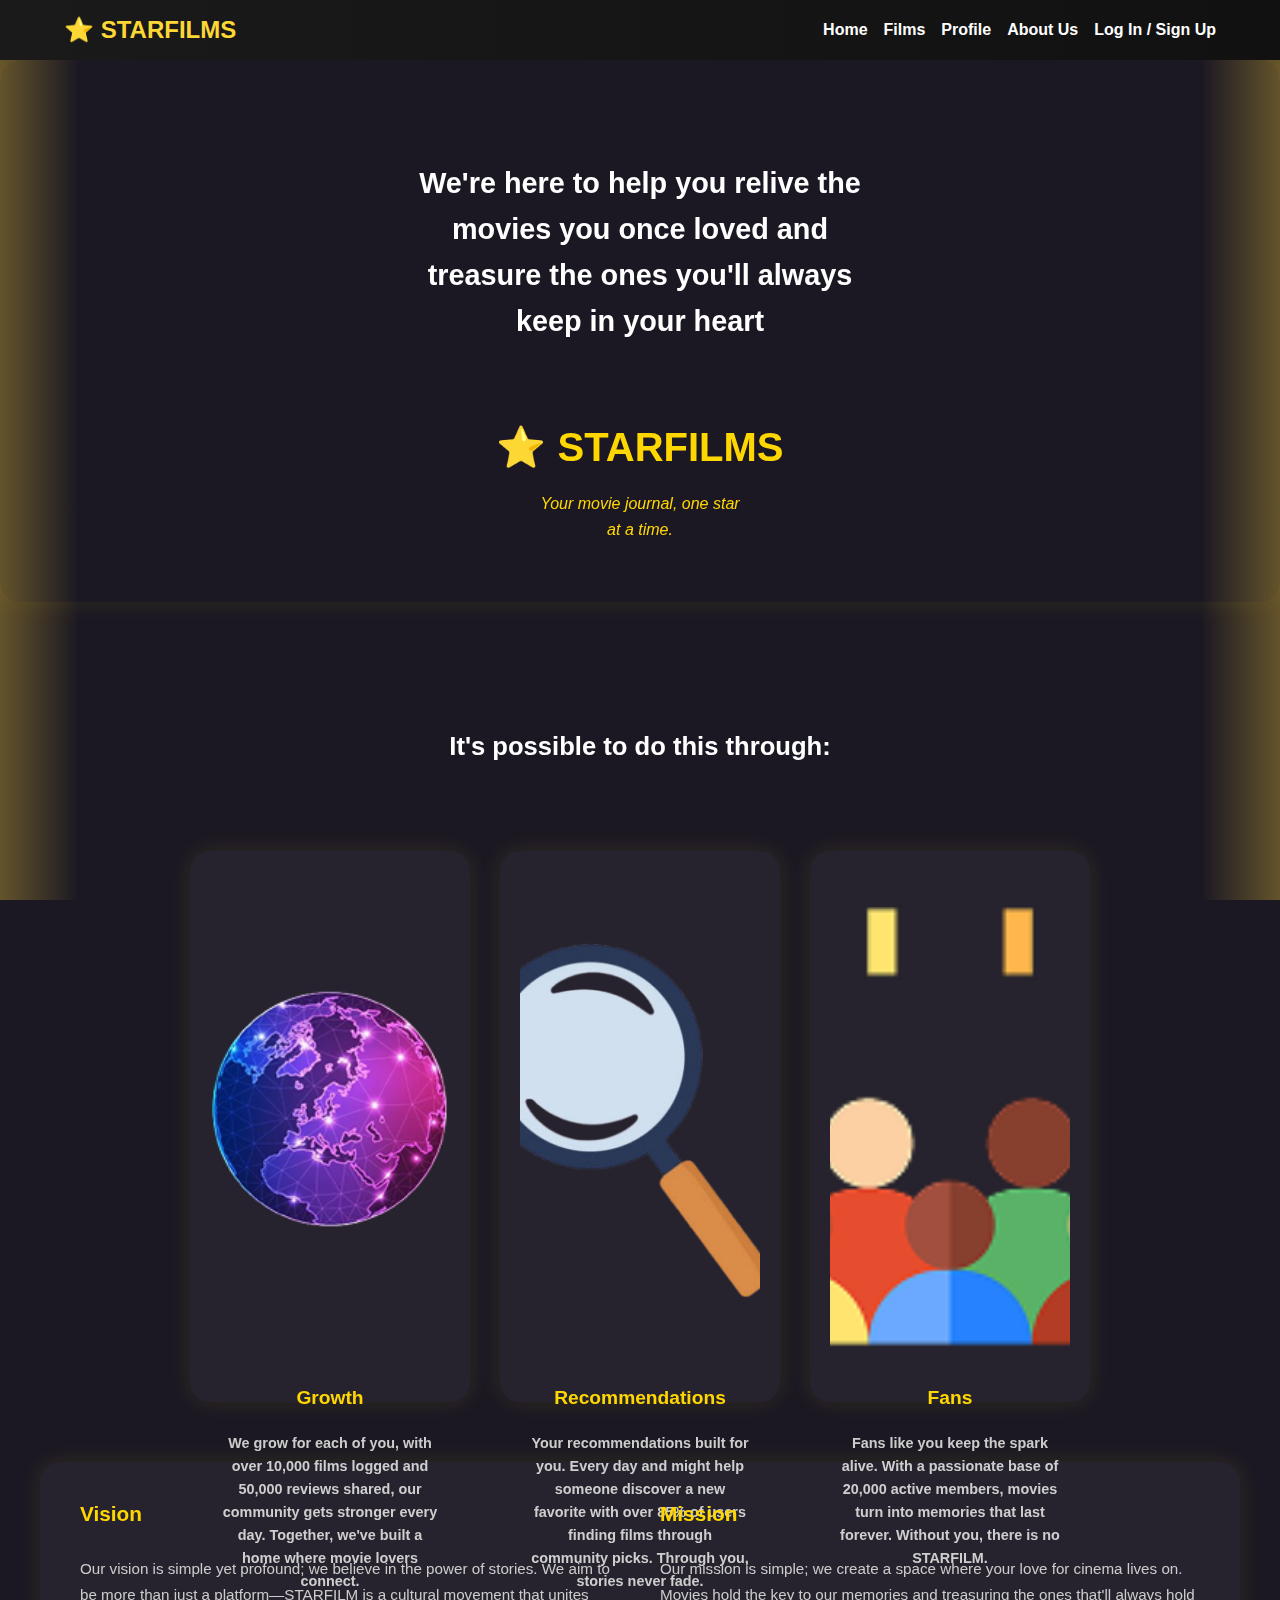
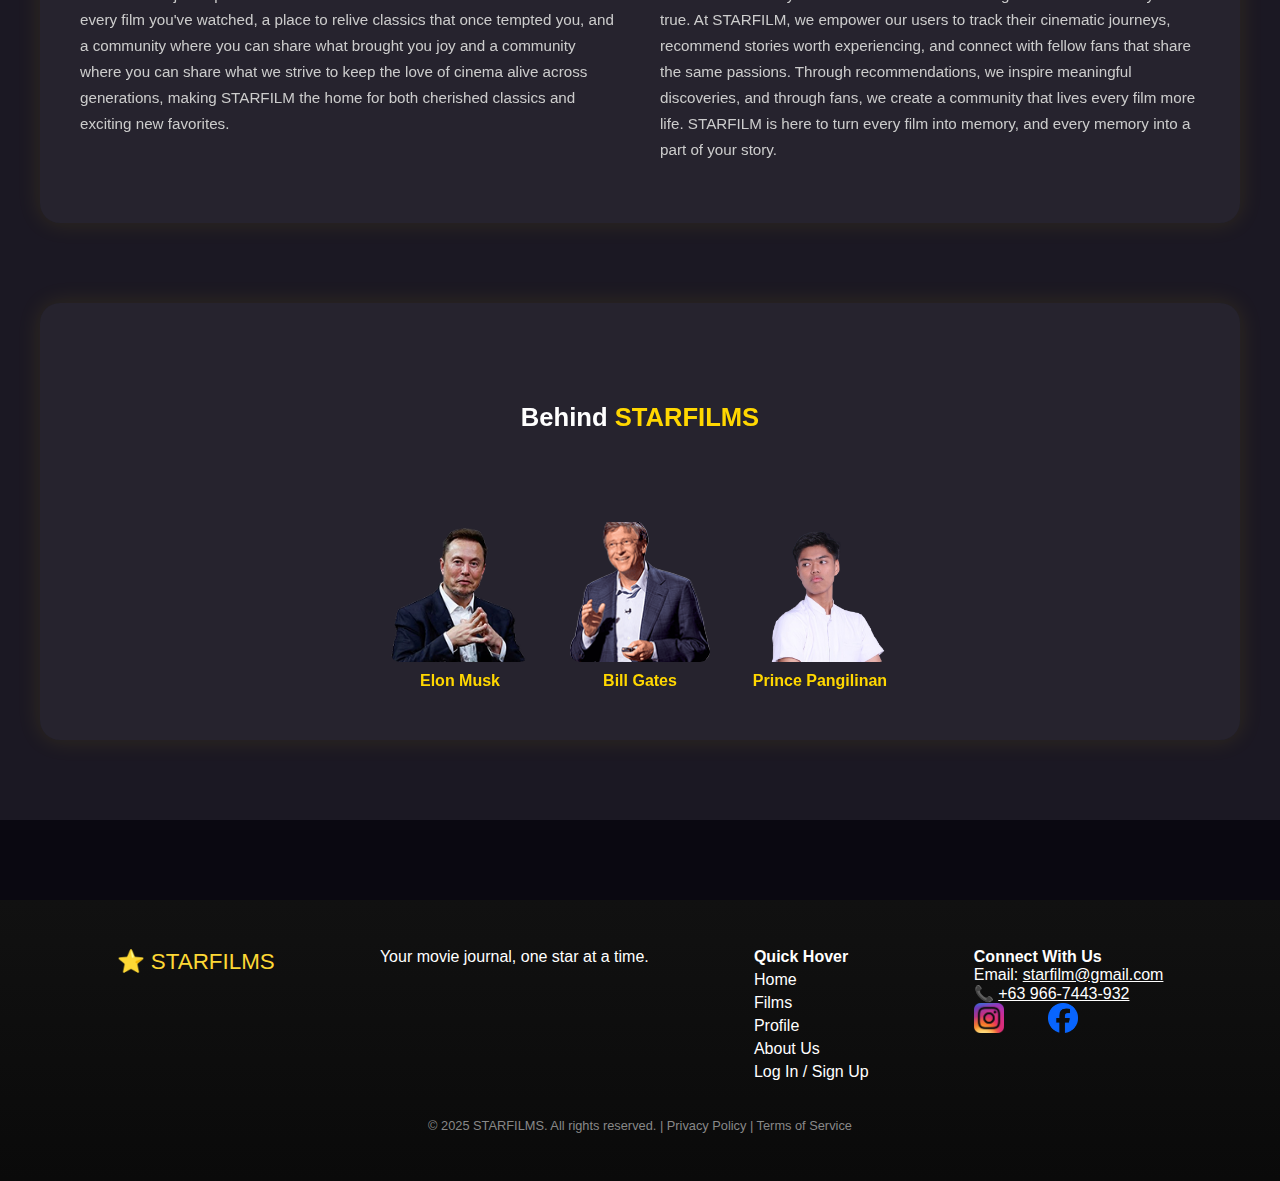
<file: About.html>
<!DOCTYPE html>
<html lang="en">
<head>
  <meta charset="UTF-8">
  <meta name="viewport" content="width=device-width, initial-scale=1.0">
  <title>About Us - StarFilms</title>
  <link rel="preconnect" href="https://fonts.googleapis.com">
  <link rel="preconnect" href="https://fonts.gstatic.com" crossorigin>
  <link href="https://fonts.googleapis.com/css2?family=Gantari:wght@400;600;700;800&display=swap" rel="stylesheet">
  <link rel="stylesheet" href="css/style.css">
</head>
<body>
 
  <header class="navbar">
    <div class="logo"><a href="index.html">⭐ STARFILMS</a></div>

   
    <nav>
      <ul class="nav-links">
        <li><a href="index.html">Home</a></li>
        <li><a href="Films.html">Films</a></li>
        <li><a href="Profile.html">Profile</a></li>
        <li><a href="About.html">About Us</a></li>
        <li><a href="LogPage.html">Log In / Sign Up</a></li>
      </ul>

      <button class="hamburger" aria-label="Open menu" aria-expanded="false">
        <span class="hamburger-box">
          <span class="hamburger-inner"></span>
        </span>
      </button>
    </nav>
  </header>

 
  <div class="about-page">
   
    <section class="about-intro">
      <h2>We're here to help you relive the<br>movies you once loved and<br>treasure the ones you'll always<br>keep in your heart</h2>
      <div class="about-logo">
        <h1 style="color: #ffd700; font-size: 2.5rem;">⭐ <span style="color: #ffd700;">STAR</span>FILMS</h1>
        <p>Your movie journal, one star<br>at a time.</p>
      </div>
    </section>

  
    <section class="about-values">
      <h2>It's possible to do this through:</h2>
      <div class="value-cards">
        <div class="card">
          <img src="images/planet.png" alt="Growth">
          <h3>Growth</h3>
          <p>We grow for each of you, with over 10,000 films logged and 50,000 reviews shared, our community gets stronger every day. Together, we've built a home where movie lovers connect.</p>
        </div>
        <div class="card">
          <img src="images/magni.png" alt="Recommendations">
          <h3>Recommendations</h3>
          <p>Your recommendations built for you. Every day and might help someone discover a new favorite with over 85% of users finding films through community picks. Through you, stories never fade.</p>
        </div>
        <div class="card">
          <img src="images/fan.png" alt="Fans">
          <h3>Fans</h3>
          <p>Fans like you keep the spark alive. With a passionate base of 20,000 active members, movies turn into memories that last forever. Without you, there is no STARFILM.</p>
        </div>
      </div>
    </section>

  
    <section class="about-mission">
      <div>
        <h3>Vision</h3>
        <p>Our vision is simple yet profound; we believe in the power of stories. We aim to be more than just a platform—STARFILM is a cultural movement that unites every film you've watched, a place to relive classics that once tempted you, and a community where you can share what brought you joy and a community where you can share what we strive to keep the love of cinema alive across generations, making STARFILM the home for both cherished classics and exciting new favorites.</p>
      </div>
      <div>
        <h3>Mission</h3>
        <p>Our mission is simple; we create a space where your love for cinema lives on. Movies hold the key to our memories and treasuring the ones that'll always hold true. At STARFILM, we empower our users to track their cinematic journeys, recommend stories worth experiencing, and connect with fellow fans that share the same passions. Through recommendations, we inspire meaningful discoveries, and through fans, we create a community that lives every film more life. STARFILM is here to turn every film into memory, and every memory into a part of your story.</p>
      </div>
    </section>

    
    <section class="about-team">
      <h2>Behind <span>STARFILMS</span></h2>
      <div class="team-members">
        <div class="member">
          <img src="images/elon.png" alt="Elon Musk">
          <h4>Elon Musk</h4>
        </div>
        <div class="member">
          <img src="images/bill.png" alt="Bill Gates">
          <h4>Bill Gates</h4>
        </div>
        <div class="member">
          <img src="images/prince.png" alt="prince">
          <h4>Prince Pangilinan</h4>
        </div>
      </div>
    </section>
  </div>

 
   <footer>
    <div class="footer-container">
      <div class="footer-logo">⭐ STARFILMS</div>
      <p>Your movie journal, one star at a time.</p>

      <div class="footer-links">
        <h4>Quick Hover</h4>
        <ul>
          <li><a href="index.html">Home</a></li>
          <li><a href="Films.html">Films</a></li>
          <li><a href="Profile.html">Profile</a></li>
          <li><a href="About.html">About Us</a></li>
          <li><a href="LogPage.html">Log In / Sign Up</a></li>
        </ul>
      </div>

      <div class="footer-connect">
        <h4>Connect With Us</h4>
        <p>Email: <a href="mailto:starfilm@gmail.com">starfilm@gmail.com</a></p>
        <p>📞 <a href="tel:+639667443932">+63 966-7443-932</a></p>
        <div class="footer-icon">
        <a href="https://www.instagram.com/lenrdsixft/?next=%2F"  target="_blank"><img src="images/ig.png" alt="Instagram"></a>
        <a href="https://www.facebook.com/share/16sWvcX14o/?mibextid=wwXIfr" target="_blank"><img src="images/fb.png" alt="Facebook"></a>
          </div>
      </div>
    </div>
    <p class="footer-note">© 2025 STARFILMS. All rights reserved. | Privacy Policy | Terms of Service</p>
  </footer>

   <script>
    (function() {
      const header = document.querySelector('.navbar');
      const hamburger = document.querySelector('.hamburger');
      const navLinks = document.querySelector('.nav-links');

      function toggleNav() {
        const opened = header.classList.toggle('nav-open');
        hamburger.setAttribute('aria-expanded', opened ? 'true' : 'false');
      }

      hamburger.addEventListener('click', toggleNav);

      
      navLinks.addEventListener('click', (e) => {
        if (e.target.tagName === 'A' && window.innerWidth <= 480) {
          header.classList.remove('nav-open');
          hamburger.setAttribute('aria-expanded', 'false');
        }
      });

      
      window.addEventListener('resize', () => {
        if (window.innerWidth > 480) {
          header.classList.remove('nav-open');
          hamburger.setAttribute('aria-expanded', 'false');
        }
      });
    })();
  </script>
</body>
</html>
</file>
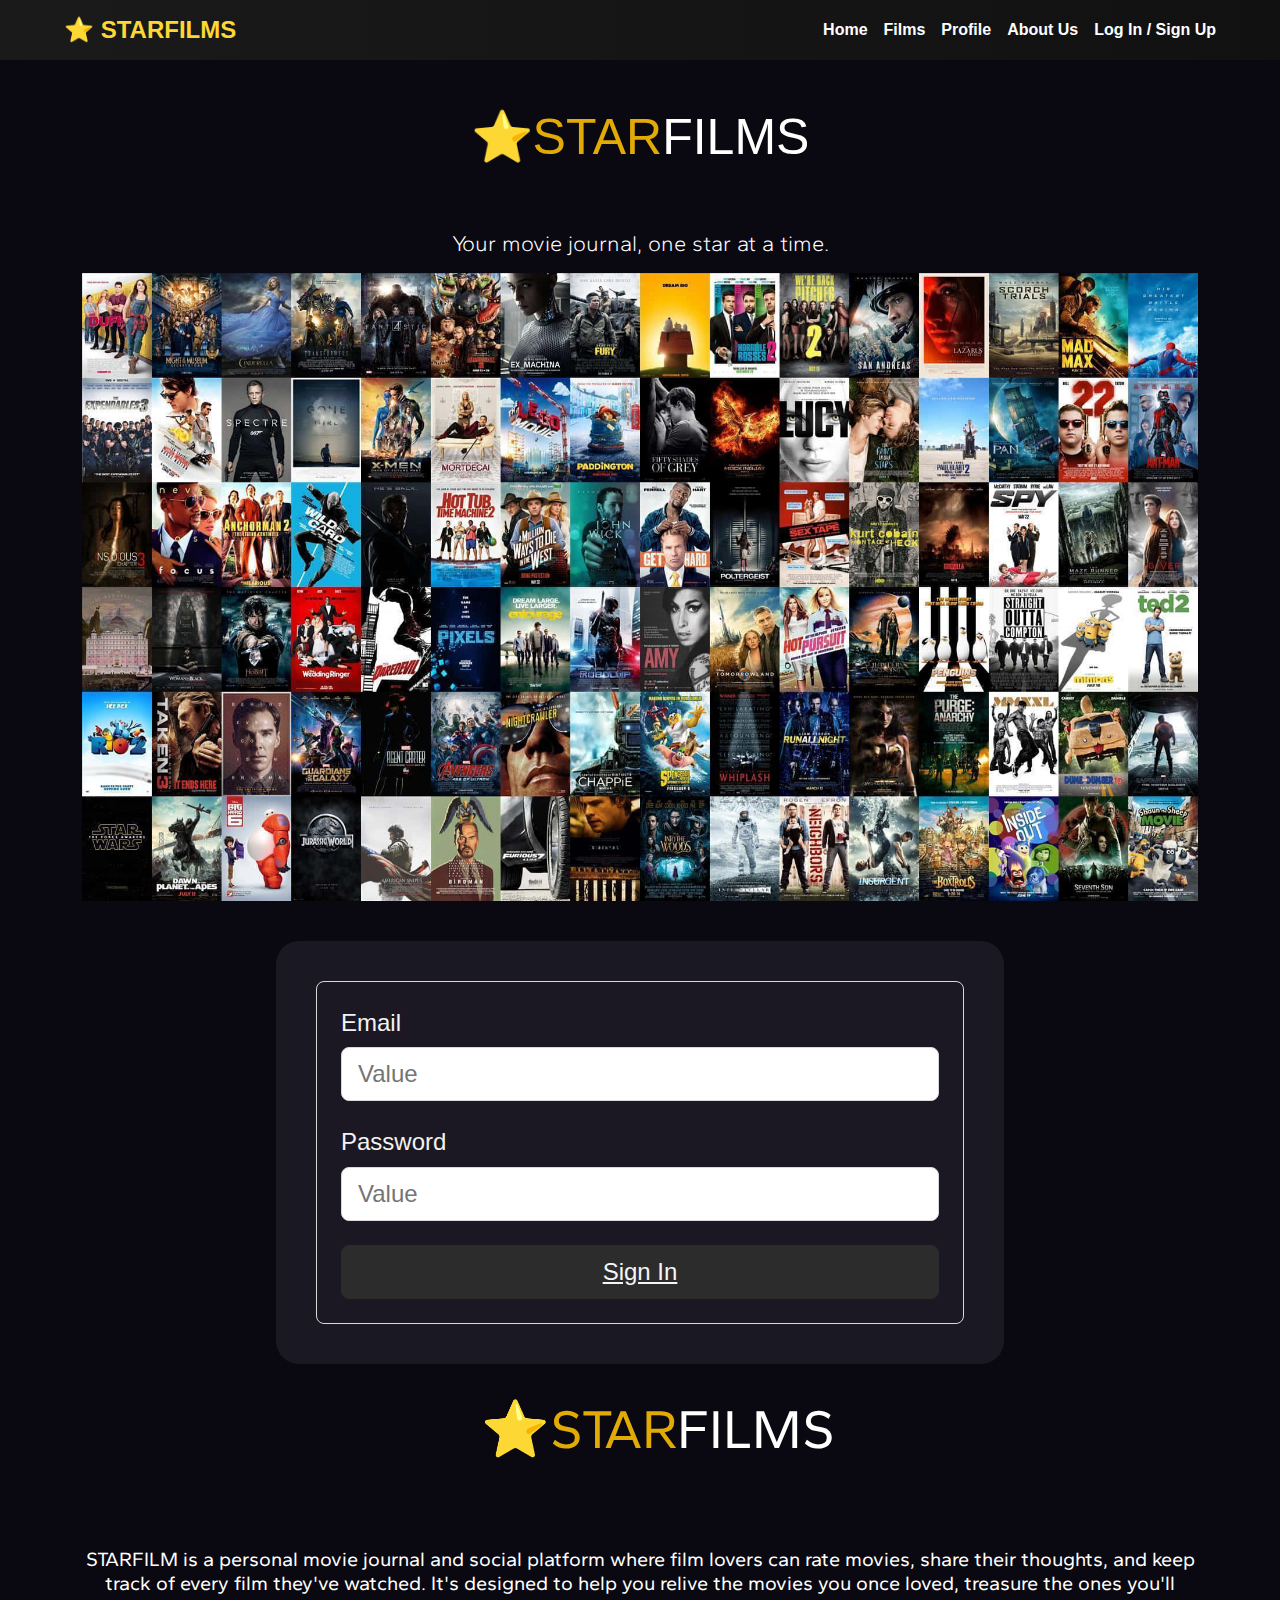
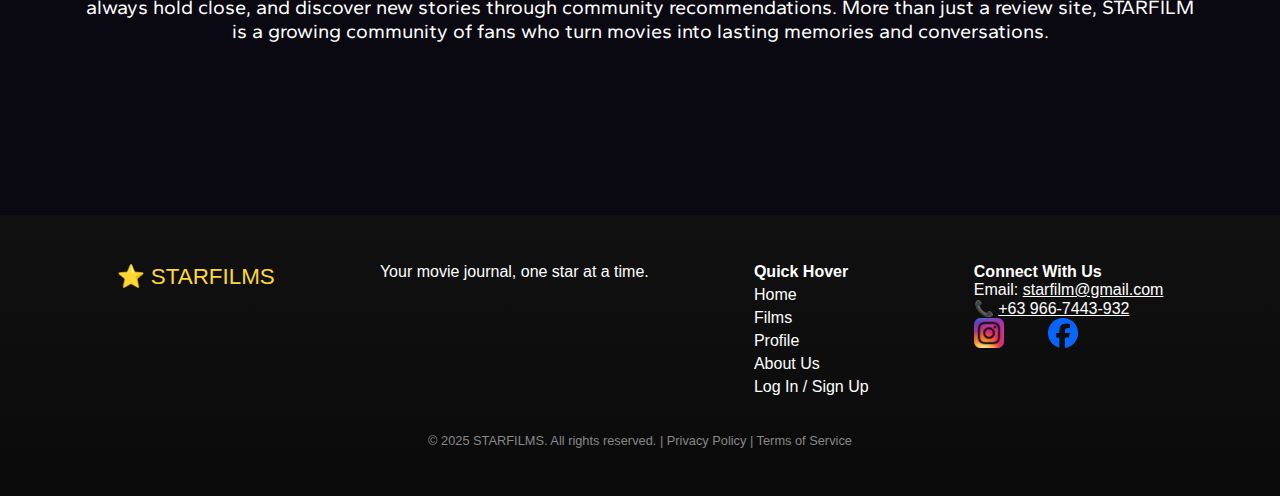
<file: LogPage.html>
<!DOCTYPE html>
<html lang="en">
<head>
  <meta charset="UTF-8" />
  <meta name="viewport" content="width=device-width, initial-scale=1.0" />
  <title>Films | STARFILMS</title>
  <link href="https://fonts.googleapis.com/css2?family=Gantari:wght@400;700&display=swap" rel="stylesheet">
  <link rel="stylesheet" href="css/style.css" />



</head>

<body>

  
  <header class="navbar">
    <div class="logo"><a href="index.html">⭐ STARFILMS</a></div>


    <nav>
      <ul class="nav-links">
        <li><a href="index.html">Home</a></li>
        <li><a href="Films.html">Films</a></li>
        <li><a href="Profile.html">Profile</a></li>
        <li><a href="About.html">About Us</a></li>
        <li><a href="LogPage.html">Log In / Sign Up</a></li>
      </ul>

     
      <button class="hamburger" aria-label="Open menu" aria-expanded="false">
        <span class="hamburger-box">
          <span class="hamburger-inner"></span>
        </span>
      </button>
    </nav>
  </header>

  <div class="page-container">
    <main class="main-content">
      <section class="logo-section">
        <div class="logo-container">
          <h1 class="logo-text">
            <span class="text-gold">⭐STAR</span><span class="text-white">FILMS</span>
          </h1>
        </div>
      </section>

      <p class="tagline">Your movie journal, one star at a time.</p>
      <img src="images/BACKGROUND.png" alt="movie posters">

      <section class="login-section">
        <div class="login-container">
          <form class="login-form">
            <div class="form-group">
              <label for="email" class="form-label">Email</label>
              <input type="email" id="email" class="form-input" placeholder="Value">
            </div>

            <div class="form-group">
              <label for="password" class="form-label">Password</label>
              <input type="password" id="password" class="form-input" placeholder="Value">
            </div>

<button type="submit" class="btn-primary">   <a href="index.html">Sign In</a></button>
          </form>
        </div>

    
      </section>

      <section class="about-section">
        <h2 class="about-title">
          <span class="text-gold">⭐STAR</span><span class="text-white">FILMS</span>
        </h2>
        <p class="about-text">
          STARFILM is a personal movie journal and social platform where film lovers can rate movies,
          share their thoughts, and keep track of every film they've watched. It's designed to help you
          relive the movies you once loved, treasure the ones you'll always hold close, and discover new stories
          through community recommendations. More than just a review site, STARFILM is a growing community of fans
          who turn movies into lasting memories and conversations.
        </p>
      </section>
    </main>

   <footer>
    <div class="footer-container">
      <div class="footer-logo">⭐ STARFILMS</div>
      <p>Your movie journal, one star at a time.</p>

      <div class="footer-links">
        <h4>Quick Hover</h4>
        <ul>
          <li><a href="index.html">Home</a></li>
          <li><a href="Films.html">Films</a></li>
          <li><a href="Profile.html">Profile</a></li>
          <li><a href="About.html">About Us</a></li>
          <li><a href="LogPage.html">Log In / Sign Up</a></li>
        </ul>
      </div>

      <div class="footer-connect">
        <h4>Connect With Us</h4>
        <p>Email: <a href="mailto:starfilm@gmail.com">starfilm@gmail.com</a></p>
        <p>📞 <a href="tel:+639667443932">+63 966-7443-932</a></p>
        <div class="footer-icon">
        <a href="https://www.instagram.com/lenrdsixft/?next=%2F"  target="_blank"><img src="images/ig.png" alt="Instagram"></a>
        <a href="https://www.facebook.com/share/16sWvcX14o/?mibextid=wwXIfr" target="_blank"><img src="images/fb.png" alt="Facebook"></a>
          </div>
      </div>
    </div>
    <p class="footer-note">© 2025 STARFILMS. All rights reserved. | Privacy Policy | Terms of Service</p>
  </footer>
  </div>

  <script>
    (function() {
      const header = document.querySelector('.navbar');
      const hamburger = document.querySelector('.hamburger');
      const navLinks = document.querySelector('.nav-links');

      function toggleNav() {
        const opened = header.classList.toggle('nav-open');
        hamburger.setAttribute('aria-expanded', opened ? 'true' : 'false');
      }

      hamburger.addEventListener('click', toggleNav);

      navLinks.addEventListener('click', (e) => {
        if (e.target.tagName === 'A' && window.innerWidth <= 480) {
          header.classList.remove('nav-open');
          hamburger.setAttribute('aria-expanded', 'false');
        }
      });

      window.addEventListener('resize', () => {
        if (window.innerWidth > 480) {
          header.classList.remove('nav-open');
          hamburger.setAttribute('aria-expanded', 'false');
        }
      });
    })();
  </script>
</body>
</html>
</file>
<file: css/style.css>
* {
  margin: 0;
  padding: 0;
  box-sizing: border-box;
}

body {
  background-color: #0A0811;
  color: #fff;
  font-family: 'Gantari', sans-serif;
  overflow-x: hidden;
}

/* NAV */
.navbar {
  display: flex;
  justify-content: space-between;
  align-items: center;
  padding: 1.2rem 5%;
  background: linear-gradient(90deg, #1a1a1a, #111);
  position: sticky;
  top: 0;
  z-index: 10;
}

.logo {
  font-size: 1.5rem;
  font-weight: bold;
  color: #fdd835;
}

.nav-links {
  list-style: none;
  display: flex;
  gap: 2rem;
}

.nav-links a {
  text-decoration: none;
  color: #fff;
  font-weight: 600;
  transition: color 0.3s;
}

.nav-links a:hover {
  color: #fdd835;
}

/* HERO */

.hero {
  position: relative;
  width: 100%;
  height: 100vh;
  background: url("images/Spiderman.png") ;
  display: flex;
  align-items: center;
  justify-content: flex-start;
  padding: 0 8%;
  color: #fff;
  font-family: 'Gantari', sans-serif;
  overflow: hidden;
}


.hero::before {
  content: "";
  position: absolute;
  top: 0;
  left: 0;
  width: 100%;
  height: 100%;
  background: linear-gradient(to bottom, rgba(0, 0, 0, 0.6) 30%, rgba(0, 0, 0, 0.9) 90%);
  z-index: 1;
}


.hero-content {
  position: relative;
  z-index: 2;
  max-width: 600px;
}

.hero-content h1 {
  font-size: 4rem;
  font-weight: 800;
  line-height: 1.1;
  margin-bottom: 1rem;
}

.hero-content h1 span {
  font-size: 2.5rem;
  color: #f9c349; 
}

.hero-content p {
  font-size: 1.1rem;
  line-height: 1.8;
  margin-bottom: 2rem;
  color: #e5e5e5;
}


.hero-buttons {
  display: flex;
  gap: 1rem;
}

.btn {
  font-size: 1rem;
  font-weight: bold;
  padding: 0.8rem 1.8rem;
  border: none;
  border-radius: 12px;
  cursor: pointer;
  transition: all 0.3s ease;
}

.btn.play {
  background-color: #fff;
  color: #000;
}

.btn.play:hover {
  background-color: #f9c349;
  color: #000;
  transform: scale(1.05);
}

.btn.info {
  background-color: rgba(255, 255, 255, 0.2);
  color: #fff;
  backdrop-filter: blur(10px);
}

.btn.info:hover {
  color: #000;
  transform: scale(1.05);
}


.hero-image img {
  display: none;
}


/* FEATURED */
.featured {
  padding: 4rem 5%;
  
}

.featured h2 span {
  color: #fdd835;
}

.film-grid {
  display: flex;
  gap: 2rem;
  margin-top: 2rem;
  justify-content: center; 
  gap: 20px; 
}

.film-card {
  background: linear-gradient(180deg, #1B1823, #13101A);
  border-radius: 20px;
  padding: 1rem;
  width: 30%;
  box-shadow: inset 0 0 10px rgba(255, 255, 255, 0.05),
              0 0 25px rgba(0, 0, 0, 0.6);
  transition: transform 0.3s, box-shadow 0.3s;

  gap: 20px; 
}

.film-card:hover {
  transform: scale(1.03);
  box-shadow: 0 0 25px rgba(253, 216, 53, 0.3);
}

.film-card img {
  width: 100%;
  height: 350px;
  background: #333;
  border-radius: 15px;

}

.film-info h3 {
  margin-top: 1rem;
  color: #fdd835;
}

.trailer {
  margin-top: 0.8rem;
  padding: 0.5rem 1.2rem;
  border: none;
  border-radius: 20px;
  cursor: pointer;

}

/* TRENDING */
.trending {
  padding: 4rem 5%;
}

.trending h2 span {
  color: #fdd835;
}

.trending-grid {
  margin-top: 2rem;
  display: grid;
  grid-template-columns: repeat(6, 1fr);
  gap: 1.5rem;
}

.trend-card {
  background: linear-gradient(180deg, #1B1823, #13101A);
  border-radius: 15px;
  padding: 0.8rem;
  text-align: center;
  transition: transform 0.3s, box-shadow 0.3s;
  box-shadow: inset 0 0 10px rgba(255, 255, 255, 0.05),
              0 0 20px rgba(0, 0, 0, 0.5);
}

.trend-card:hover {
  transform: scale(1.05);
  box-shadow: 0 0 25px rgba(253, 216, 53, 0.3);
}

.trend-card img {
  width: 100%;
  height: 250px;
  background: #333;
  border-radius: 10px;
  margin-bottom: 0.8rem;
}

.trend-card h4 {
  color: #fff;
  margin-bottom: 0.3rem;
  font-size: 0.95rem;
  font-weight: 700;
}

.trend-card p {
  color: #fdd835;
  font-size: 0.9rem;
}

.trend-card p span {
  color: #aaa;
  font-size: 0.8rem;
  margin-left: 5px;
}



/* FOOTER */
footer {
  background: linear-gradient(180deg, #111, #0a0a0a);
  padding: 3rem 5%;
  text-align: center;
  margin-top: 80px;
}

.footer-container {
  display: flex;
  justify-content: space-around;
  flex-wrap: wrap;
  text-align: left;
}

.footer-logo {
  font-size: 1.4rem;
  color: #fdd835;
  margin-bottom: 1rem;
}

.footer-links ul {
  list-style: none;
}

.footer-links ul li {
  margin: 5px 0;
}

.footer-links a {
  color: #fff;
  text-decoration: none;
}

.footer-links a:hover {
  color: #fdd835;
}

.footer-note {
  margin-top: 2rem;
  font-size: 0.8rem;
  color: #888;
}


body {
  background-color: #1B1823;
  font-family: "Gantari", sans-serif;
  color: #fff;
}


.films-section {
  text-align: center;
  padding: 60px 5%;
  max-width: 1400px;
  margin: 0 auto;
}

.films-section h2 {
  font-size: 2rem;
  color: #fdd835;
  margin-bottom: 30px;
}


.films-grid {
  display: grid;
  grid-template-columns: repeat(auto-fit, minmax(250px, 1fr)); /* 4 per row max */
  gap: 2rem;
  justify-items: center;
}


.film-card {
  background: linear-gradient(180deg, #1B1823, #13101A);
  border-radius: 20px;
  padding: 1rem;
  width: 100%;
  max-width: 280px;
  box-shadow: 0 0 15px rgba(0, 0, 0, 0.4);
  transition: transform 0.3s ease, box-shadow 0.3s ease;
}

.film-card:hover {
  transform: scale(1.05);
  box-shadow: 0 0 25px rgba(253, 216, 53, 0.4);
}


.film-card img {
  width: 100%;
  height: 380px; 
  object-fit: cover;
  border-radius: 15px;
  background: #2b2633;
}


.film-card h3 {
  margin-top: 1rem;
  color: #fdd835;
  font-size: 1.1rem;
  font-weight: 700;
}


.film-card p {
  color: #ccc;
  font-size: 0.9rem;
  margin-top: 0.3rem;
}
/* PROFILE  */

.profile-header {
  position: relative;
  text-align: center;
  color: #fff;
  margin-top: 80px;
  padding-top: 90px;
}

.profile-header .banner {
  width: 70%;
  height: 300px;
  object-fit: cover;
  border-radius: 20px;
  box-shadow: 0 0 25px rgba(253, 216, 53, 0.2);
}

.profile-info {
  margin-top: -70px;
  display: flex;
  flex-direction: column;
  align-items: center;
  background: linear-gradient(180deg, #1B1823, #13101A);
  border-radius: 20px;
  padding: 2rem;
  width: 80%;
  margin-left: auto;
  margin-right: auto;
  box-shadow: inset 0 0 10px rgba(255, 255, 255, 0.05),
              0 0 25px rgba(0, 0, 0, 0.6);
}

.profile-info .avatar {
  width: 130px;
  height: 130px;
  border-radius: 50%;
  border: 4px solid #fdd835;
  object-fit: cover;
  margin-bottom: 1rem;
}

.profile-info .stats {
  display: flex;
  justify-content: center;
  gap: 3rem;
  margin-top: 1rem;
}

.profile-info .stats div {
  text-align: center;
}

.profile-info .stats h3 {
  color: #fdd835;
  font-size: 1.5rem;
}

.profile-info .quote {
  margin-top: 1.2rem;
  font-style: italic;
  color: #ddd;
}

.profile-info .socials {
  margin-top: 1rem;
}

.profile-info .socials a img {
  width: 25px;
  height: 25px;
  margin: 0 8px;
  filter: brightness(0) invert(1);
  transition: transform 0.3s;
}

.profile-info .socials a img:hover {
  transform: scale(1.2);
  filter: brightness(1) invert(0) sepia(1) saturate(5) hue-rotate(40deg);
}

.subnav {
  margin-top: 1.5rem;
  font-weight: 600;
}

.subnav a {
  text-decoration: none;
  color: #fdd835;
}

.subnav a:hover {
  text-decoration: underline;
}

/* FAVORITE */
.favorites {
  text-align: center;
  padding: 4rem 8%;

}

.favorites h2 span {
  color: #fdd835;
}

.movie-grid {
  display: grid;
  gap: 2rem;
  margin-top: 2rem;
}

.card {
  background: linear-gradient(180deg, #1B1823, #13101A);
  border-radius: 20px;
  padding: 1rem;
  box-shadow: inset 0 0 10px rgba(255, 255, 255, 0.05),
              0 0 25px rgba(0, 0, 0, 0.6);
  transition: transform 0.3s, box-shadow 0.3s;
}

.card:hover {
  transform: scale(1.05);
  box-shadow: 0 0 25px rgba(253, 216, 53, 0.3);
}

.card img {
  width: 100%;
  height: 280px;
  object-fit: cover;
  border-radius: 15px;
}

.card p {
  margin-top: 0.8rem;
  color: #fdd835;
  font-weight: bold;
}

/* RECENT ACTIVITIES */
.activities {
  padding: 4rem 8%;
}

.activities h2 span {
  color: #fdd835;
}

.post {
  background: linear-gradient(180deg, #1B1823, #13101A);
  border-radius: 20px;
  padding: 1.5rem;
  margin: 2rem 0;
  box-shadow: inset 0 0 10px rgba(255, 255, 255, 0.05),
              0 0 25px rgba(0, 0, 0, 0.6);
}

.post .user {
  font-weight: 600;
  color: #fdd835;
  margin-bottom: 0.5rem;
}

.post h3 {
  font-size: 1.3rem;
  margin-bottom: 0.5rem;
}

.post .stars {
  color: #fdd835;
  margin-bottom: 1rem;
}

.post-content {
  display: flex;
  align-items: flex-start;
  gap: 1rem;
}

.post-content img {
  width: 150px;
  height: 200px;
  object-fit: cover;
  border-radius: 15px;
}

.post-content p {
  flex: 1;
  color: #eee;
  line-height: 1.5;
}

/*RATES */
.rates {
  padding: 4rem 8%;
  text-align: center;
}

.rates h2 span {
  color: #fdd835;
}

.rate-card {
  display: inline-block;
  background: linear-gradient(180deg, #1B1823, #13101A);
  border-radius: 20px;
  padding: 1rem;
  margin: 1rem;
  box-shadow: inset 0 0 10px rgba(255, 255, 255, 0.05),
              0 0 25px rgba(0, 0, 0, 0.6);
  transition: transform 0.3s ease;
}

.rate-card:hover {
  transform: scale(1.05);
  box-shadow: 0 0 25px rgba(253, 216, 53, 0.3);
}

.rate-card img {
  width: 200px;
  height: 280px;
  object-fit: cover;
  border-radius: 15px;
}

.rate-card .stars {
  color: #fdd835;
  margin-top: 0.8rem;
  font-size: 1.3rem;
}


/* ABOUT */
.about-page {
  position: relative;
  background: #1B1823;
  color: white;
  width: 100%;
  overflow: hidden;
}

.about-page::before,
.about-page::after {
  content: "";
  position: fixed;
  top: 0;
  width: 80px;
  height: 100%;
  z-index: 0;
  pointer-events: none;
}

.about-page::before {
  left: 0;
  background: linear-gradient(to right, rgba(212, 175, 55, 0.4), transparent);
}

.about-page::after {
  right: 0;
  background: linear-gradient(to left, rgba(212, 175, 55, 0.4), transparent);
}

.about-page > * {
  position: relative;
}

.about-page h2 {
  text-align: center;
  font-size: 1.6rem;
  color: #fff;
  margin-bottom: 30px;
  font-weight: 700;
  padding: 50px;
}

.about-page p {
  color: #ccc;
  line-height: 1.6;
  padding: 50px;
}


.about-intro {
  text-align: center;
  margin-bottom: 80px;
  padding: 50px;
  border-radius: 20px;
  box-shadow: 0 0 25px rgba(255, 215, 0, 0.1);
}

.about-intro h2 {
  font-size: 1.8rem;
  line-height: 1.6;
  padding: 50px;
}

.about-intro .about-logo {
  margin-top: 30px;
}

.about-intro img {
  width: 120px;
}

.about-intro p {
  margin-top: 10px;
  font-style: italic;
  color: #ffd700;
  padding: 10px;
}


.about-values {
  margin: 60px 0;
}

.about-values h2 {
  text-align: center;
  color: #fff;
  font-size: 1.6rem;
  margin-bottom: 40px;
}


.value-cards {
  display: flex;
  justify-content: center;
  flex-wrap: wrap;
  gap: 30px;
}

.value-cards .card {
  background: rgba(255, 255, 255, 0.05);
  border-radius: 20px;
  width: 280px;
  text-align: center;
  padding: 30px 20px;
  transition: 0.3s;
  box-shadow: 0 0 25px rgba(255, 215, 0, 0.1);
}

.value-cards .card:hover {
  transform: translateY(-5px);
  box-shadow: 0 0 30px rgba(255, 215, 0, 0.3);
}

.value-cards img {
  width: 80px;
  height: 80px;
  margin-bottom: 15px;
  object-fit: contain;
}

.value-cards h3 {
  color: #ffd700;
  margin-bottom: 10px;
  font-size: 1.2rem;
}

.value-cards p {
  padding: 10px;
  font-size: 0.9rem;
}


.about-mission {
  display: flex;
  justify-content: space-between;
  gap: 40px;
  padding: 40px;
  border-radius: 20px;
  background: rgba(255, 255, 255, 0.05);
  box-shadow: 0 0 25px rgba(255, 215, 0, 0.1);
  margin-bottom: 80px;
  max-width: 1200px;
  margin-left: auto;
  margin-right: auto;
}

.about-mission > div {
  flex: 1;
}

.about-mission h3 {
  color: #ffd700;
  margin-bottom: 10px;
  font-size: 1.3rem;
}

.about-mission p {
  color: #ccc;
  font-size: 0.95rem;
  line-height: 1.7;
  padding: 20px 0;
}


.about-team {
  text-align: center;
  padding: 50px;
  border-radius: 20px;
  background: rgba(255, 255, 255, 0.05);
  box-shadow: 0 0 25px rgba(255, 215, 0, 0.1);
  max-width: 1200px;
  margin: 0 auto 80px;
}

.about-team h2 {
  color: #fff;
  font-size: 1.6rem;
  margin-bottom: 40px;
}

.about-team h2 span {
  color: #ffd700;
}

.team-members {
  display: flex;
  justify-content: center;
  flex-wrap: wrap;
  gap: 40px;
}

.member {
  text-align: center;
}

.member img {
  width: 140px;
  height: 140px;
  border-radius: 10px;
  object-fit: cover;
  margin-bottom: 10px;
  transition: 0.3s;
}

.member img:hover {
  transform: scale(1.05);
  box-shadow: 0 0 20px rgba(255, 215, 0, 0.4);
}

.member h4 {
  color: #ffd700;
  font-size: 1rem;
  margin-top: 5px;
}


body {
  font-family: 'Inter', Helvetica, sans-serif;
  background-color: #0a0811;
  color: #ffffff;
  min-width: 320px;
  overflow-x: hidden;
}

.page-container {
  width: 100%;
  min-width: 1440px;
  background-color: #0a0811;
  position: relative;
}


.hero-section {
  position: relative;
  width: 100%;
  height: 1024px;
  overflow: hidden;
}

.background-image {
  position: absolute;
  inset: 0;
  width: 100%;
  height: 100%;
  object-fit: cover;
}

.gradient-overlay {
  position: absolute;
  inset: 0;
  background: linear-gradient(180deg, rgba(0, 0, 0, 0) 0%, rgba(10, 8, 17, 1) 100%);
}

.logo-decoration-top {
  position: absolute;
  top: 12px;
  left: 0;
  width: 195px;
  height: 117px;
  animation: fade-in 1s ease forwards;
}

.logo-decoration-top img {
  width: 100%;
  height: 100%;
  object-fit: contain;
}


.gradient-overlay {
  position: absolute;
  width: 1068px;
  height: 1443px;
  background: linear-gradient(90deg, rgba(0, 0, 0, 0) 0%, rgba(10, 8, 17, 1) 100%);
  pointer-events: none;
  transform: rotate(90deg);
}

.gradient-1 {
  top: -175px;
  left: 186px;
}

.gradient-2 {
  top: -1380px;
  left: -680px;
}


.hero-section {
  position: relative;
  width: 100%;
  height: auto;
  margin-bottom: 40px;
}

.hero-background {
  width: 100%;
  height: auto;
  object-fit: cover;
  display: block;
}

.hero-gradient {
  position: absolute;
  inset: 0;
  background: linear-gradient(90deg, rgba(0, 0, 0, 0) 0%, rgba(10, 8, 17, 1) 100%);
}

.hero-watermark {
  position: absolute;
  top: 37px;
  left: 18px;
}

.hero-watermark img {
  width: 195px;
  height: 117px;
}



.hero-logo-icon {
  position: absolute;
  top: 25px;
  left: 18px;
  width: 191px;
  height: 130px;
}

.hero-logo-text {
  position: absolute;
  top: 95px;
  left: 157px;
  width: 227px;
  font-family: 'Madimi One', cursive;
  font-size: 36px;
  font-weight: 400;
  white-space: nowrap;
}


.main-content {
  position: relative;
  width: 100%;
  display: flex;
  flex-direction: column;
  align-items: center;
  padding: 0 20px;
}


.logo-section {
  width: 100%;
  display: flex;
  justify-content: center;
  padding: 48px 0;
}

.logo-container {
  display: flex;
  align-items: center;
  gap: 16px;
}

.logo-icon {
  width: 120px;
  height: 120px;
  object-fit: contain;
}

.logo-text {
  font-size: 62px;
  font-weight: 400;
  white-space: nowrap;
}


.text-gold {
  color: #e1aa04;
}

.text-white {
  color: #ffffff;
}


.tagline {
  width: 358px;
  font-family: 'Gantari', sans-serif;
  font-weight: 300;
  font-size: 27px;
  text-align: center;
  color: #ffffff;
  margin-bottom: 40px;
}

/* Login Section */
.login-section {
  margin-top: 40px;
  width: 100%;
  max-width: 910px;
  display: flex;
  flex-direction: column;
  align-items: center;
}

.login-container {
  width: 100%;
  background-color: #1a1822;
  border-radius: 23px;
  padding: 66px 107px;
}

.login-form {
  display: flex;
  flex-direction: column;
  gap: 24px;
  max-width: 693px;
  width: 100%;
  background-color: #1b1823;
  border-radius: 8px;
  border: 1px solid #d9d9d9;
  padding: 24px;
}

.form-group {
  display: flex;
  flex-direction: column;
  gap: 8px;
  width: 100%;
}

.form-label {
  font-family: 'Inter', sans-serif;
  font-size: 24px;
  font-weight: 400;
  color: #f2f2f2;
  line-height: 33.6px;
}

.form-input {
  width: 100%;
  min-width: 240px;
  padding: 12px 16px;
  background-color: #ffffff;
  border: 1px solid #d9d9d9;
  border-radius: 8px;
  font-family: 'Inter', sans-serif;
  font-size: 24px;
  font-weight: 400;
  color: #b3b3b3;
  line-height: 24px;
}

.form-input:focus {
  outline: none;
  border-color: #e1aa04;
}

.btn-primary {
  width: 100%;
  padding: 12px;
  background-color: #2c2c2c;
  border: 1px solid #2c2c2c;
  border-radius: 8px;
  font-family: 'Inter', sans-serif;
  font-size: 24px;
  font-weight: 400;
  color: #f5f5f5;
  cursor: pointer;
  transition: background-color 0.3s ease;
}

.btn-primary:hover {
  background-color: #3c3c3c;
}

.forgot-password {
  font-family: 'Inter', sans-serif;
  font-size: 24px;
  font-weight: 400;
  color: #f2f2f2;
  text-decoration: underline;
  cursor: pointer;
  transition: color 0.3s ease;
}

.forgot-password:hover {
  color: #ffffff;
}

.signup-prompt {
  width: 645px;
  margin-top: 22px;
  font-family: 'Inter', sans-serif;
  font-size: 24px;
  font-weight: 400;
  color: #f2f2f2;
  line-height: 33.6px;
}

.btn-secondary {
  width: 100%;
  margin-top: 44px;
  padding: 12px;
  background-color: #2c2c2c;
  border: 1px solid #2c2c2c;
  border-radius: 8px;
  font-family: 'Inter', sans-serif;
  font-size: 24px;
  font-weight: 400;
  color: #f5f5f5;
  cursor: pointer;
  transition: background-color 0.3s ease;
}

.btn-secondary:hover {
  background-color: #3c3c3c;
}


.about-section {
  width: 100%;
  display: flex;
  flex-direction: column;
  align-items: center;
  margin-top: 51px;
  padding-bottom: 60px;
}

.about-title {
  width: 319px;
    font-family: 'Gantari', sans-serif;
  font-size: 55px;
  font-weight: 400;
  text-align: center;
  margin-bottom: 85px;
}

.about-text {
  width: 1139px;
  font-family: 'Gantari', sans-serif;
  font-size: 24px;
  font-weight: 400;
  text-align: center;
  color: #ffffff;
  line-height: normal;
}

.rates {
  padding: 50px 10%;
  text-align: center;
  color: #fff;
}

.rates h2 {
  font-size: 2rem;
  margin-bottom: 30px;
}

.rates span {
  color: #E1B12C;
}

.rates-table {
  width: 80%;
  margin: 0 auto;
  border-collapse: collapse;
  background-color: #16151C;
  box-shadow: 0 0 10px rgba(0,0,0,0.3);
  border-radius: 10px;
  overflow: hidden;
}

.rates-table th, 
.rates-table td {
  padding: 15px;
  border-bottom: 1px solid #2C2A35;
  text-align: center;
}

.rates-table th {
  background-color: #1E1C25;
  color: #E1B12C;
  font-weight: 600;
}

.rates-table tr:last-child td {
  border-bottom: none;
}

.rates-table tr:hover {
  background-color: #222030;
  transition: 0.3s ease;
}
.trailer {
  margin-top: 30px;
  text-align: center;
}
.trailer video {
      width: 80%;
      max-width: 800px;
      border: 2px solid #fff;
      border-radius: 8px;
      box-shadow: 0 0 20px rgba(255,255,255,0.5);
      float: both;
    }

.tra {
  text-align: center;
  font-size: 1.6rem;
  color: #ffffff;
  font-weight: 700;
  margin-top: 40px;
}
.logo a{
  text-decoration: none;
  color: #fdd835;
}



:root {
  --bg: #0a0811;
  --panel: #1B1823;
  --accent: #fdd835;
  --muted: #ccc;
  --glass: rgba(255,255,255,0.08);
  --card-radius: 16px;
}





.hamburger {
  display: none; 
  background: transparent;
  border: 0;
  cursor: pointer;
  padding: 6px;
  margin-left: 12px;
}


.hamburger-box {
  display: inline-block;
  width: 28px;
  height: 18px;
  position: relative;
}
.hamburger-inner,
.hamburger-inner::before,
.hamburger-inner::after {
  width: 28px;
  height: 2px;
  background-color: #fff;
  position: absolute;
  left: 0;
  transition: transform 0.25s ease, opacity 0.2s ease;
}
.hamburger-inner {
  top: 50%;
  transform: translateY(-50%);
}
.hamburger-inner::before {
  content: '';
  top: -8px;
}
.hamburger-inner::after {
  content: '';
  top: 8px;
}


.navbar.nav-open .hamburger-inner {
  background: transparent;
}
.navbar.nav-open .hamburger-inner::before {
  transform: translateY(8px) rotate(45deg);
}
.navbar.nav-open .hamburger-inner::after {
  transform: translateY(-8px) rotate(-45deg);
}

/* ------------------------
   HERO SECTION
   ------------------------ */
.hero {
  position: relative;
  width: 100%;
  min-height: 60vh;
  background: url("images/Spiderman.png") center/cover no-repeat;
  display: flex;
  align-items: center;
  justify-content: flex-start;
  padding: 4rem 8%;
  color: #fff;
  overflow: hidden;
}

.hero::before {
  content: "";
  position: absolute;
  inset: 0;
  background: linear-gradient(to bottom, rgba(0,0,0,0.6) 30%, rgba(0,0,0,0.9) 90%);
  z-index: 1;
}

.hero-content {
  position: relative;
  z-index: 2;
  max-width: 600px;
}
.hero-content h1 {
  font-size: 3.6rem;
  font-weight: 800;
  line-height: 1.05;
  margin-bottom: 1rem;
}
.hero-content h1 span {
  font-size: 1.8rem;
  color: #f9c349;
}
.hero-content p {
  font-size: 1.05rem;
  line-height: 1.6;
  margin-bottom: 1.2rem;
  color: #e5e5e5;
}
.hero-buttons {
  display: flex;
  gap: 1rem;
}
.btn {
  font-size: 1rem;
  font-weight: 700;
  padding: 0.75rem 1.5rem;
  border-radius: 12px;
  border: none;
  cursor: pointer;
}
.btn.play {
  background-color: #fff;
  color: #000;
}
.btn.info {
  background-color: rgba(255,255,255,0.12);
  color: #fff;
  backdrop-filter: blur(6px);
}


.hero-image img {
  display: block;
  width: 320px;
  height: auto;
  z-index: 2;
  margin-left: 2rem;
  border-radius: 12px;
  box-shadow: 0 6px 30px rgba(0,0,0,0.6);
}

/* FEATURED / FILM GRID*/
.featured {
  padding: 3rem 5%;
}
.featured h2 span {
  color: var(--accent);
}


.film-grid {
  display: flex;
  gap: 1.5rem;
  margin-top: 1.5rem;
  justify-content: center;
  flex-wrap: wrap;
}

.film-card {
  background: linear-gradient(180deg, #1B1823, #13101A);
  border-radius: var(--card-radius);
  padding: 1rem;
  width: 100%;
  max-width: 340px; 
  box-shadow: 0 0 15px rgba(0,0,0,0.45);
  transition: transform 0.25s ease, box-shadow 0.25s ease;
}
.film-card:hover {
  transform: translateY(-6px);
  box-shadow: 0 14px 30px rgba(0,0,0,0.5);
}

.film-card img {
  width: 100%;
  height: 380px;
  object-fit: cover;
  border-radius: 12px;
  background: #2b2633;
}
.film-card h3 {
  margin-top: 0.8rem;
  color: var(--accent);
  font-size: 1.05rem;
  font-weight: 700;
}
.film-card p {
  color: var(--muted);
  font-size: 0.95rem;
  margin-top: 0.35rem;
}


.films-grid {
  display: grid;
  grid-template-columns: repeat(auto-fit, minmax(250px, 1fr));
  gap: 1.4rem;
  padding: 2rem 5%;
}


.trending {
  padding: 3rem 5%;
}
.trending h2 span { color: var(--accent); }
.trending-grid {
  margin-top: 1.5rem;
  display: grid;
  grid-template-columns: repeat(auto-fit, minmax(160px, 1fr));
  gap: 1rem;
}

.trend-card {
  background: linear-gradient(180deg, #1B1823, #13101A);
  border-radius: 12px;
  padding: 0.8rem;
  text-align: center;
}

/* PROFILE  */
.profile-header {
  position: relative;
  text-align: center;
  color: #fff;
  margin-top: 40px;
  padding-top: 60px;
}
.profile-header .banner {
  width: 70%;
  max-width: 900px;
  height: 260px;
  object-fit: cover;
  border-radius: 12px;
  box-shadow: 0 12px 30px rgba(0,0,0,0.4);
}

.profile-info {
  margin-top: -70px;
  display: flex;
  flex-direction: column;
  align-items: center;
  background: linear-gradient(180deg, #1B1823, #13101A);
  border-radius: 12px;
  padding: 1.6rem;
  width: 80%;
  margin-left: auto;
  margin-right: auto;
  box-shadow: inset 0 0 10px rgba(255,255,255,0.03), 0 0 20px rgba(0,0,0,0.4);
}
.profile-info .avatar {
  width: 120px;
  height: 120px;
  border-radius: 50%;
  border: 4px solid var(--accent);
  object-fit: cover;
  margin-bottom: 1rem;
}
.profile-info .stats { 
  display:flex; gap:2rem; 
  justify-content:center; 
  margin-top:1rem; 
}

.profile-info .stats h3 { 
  color: var(--accent); 
  font-size:1.25rem; 
}


.favorites { text-align:center; 
  padding: 
  3rem 8%; 

}

.movie-grid { 
  display: grid; 
  grid-template-columns: repeat(4, 1fr); 
  gap: 1.2rem; 
  margin-top: 1.5rem; 
}

.card { 
  background: linear-gradient(180deg, #1B1823, #13101A); 
  border-radius: 12px; 
  padding: 0.8rem; 
}

.card img { 
  width: 100%; 
  height: 100%; 
  object-fit: cover; 
  border-radius: 10px; 
}

/* posts */
.post { background: linear-gradient(180deg, #1B1823, #13101A); 
  border-radius: 12px; 
  padding: 1.2rem; 
  margin: 1.2rem 5%; 
  box-shadow: 0 6px 20px rgba(0,0,0,0.45); 
}

.post .user { 
  color: var(--accent); 
  font-weight:700; 
  margin-bottom:0.5rem; 
}

.post-content {
    display: flex;
    gap: 1rem;
    align-items: flex-start;
}

.post-content img {
    width: 140px;
    height: 180px;
    object-fit: cover;
    border-radius: 10px;
}

/* rates table */
.rates {
    padding: 3rem 8%;
    text-align: center;
}

.rates-table {
    width: 90%;
    margin: 0 auto;
    border-collapse: collapse;
    background: #16151C;
    border-radius: 10px;
    overflow: hidden;
    box-shadow: 0 6px 20px rgba(0,0,0,0.4);
}

.rates-table th,
.rates-table td {
    padding: 14px;
    border-bottom: 1px solid #2C2A35;
    text-align: center;
}

.rates-table th {
    background: #1E1C25;
    color: var(--accent);
    font-weight: 600;
}

/* trailer video */
.trailer {
    margin-top: 1.2rem;
    text-align: center;
}

.trailer video {
    width: 80%;
    max-width: 900px;
    border-radius: 8px;
    border: 2px solid #fff;
}

.tra {
    text-align: center;
    font-size: 1.4rem;
    color: #fff;
    margin-top: 1.8rem;
    margin-bottom: 0.6rem;
    font-weight: 700;
}
/* FOOTER */
footer {
  background: linear-gradient(180deg, #111, #0a0a0a);
  padding: 3rem 5%;
  text-align: center;
  margin-top: 80px;
}

.footer-container {
  display: flex;
  justify-content: space-around;
  flex-wrap: wrap;
  text-align: left;
}

.footer-logo {
  font-size: 1.4rem;
  color: #fdd835;
  margin-bottom: 1rem;
}

.footer-links ul {
  list-style: none;
}

.footer-links ul li {
  margin: 5px 0;
}

.footer-links a {
  color: #fff;
  text-decoration: none;
}

.footer-links a:hover {
  color: #fdd835;
}

.footer-note {
  margin-top: 2rem;
  font-size: 0.8rem;
  color: #888;
}


.footer-icons p{
  margin-top: 1.5rem;
  display: flex;
  float: left;

 
}
/* Footer icons */
.footer-icon img {

  width: 30px;      
  height: 30px;
  display: inline-block;
  margin-right: 2.5rem;
  object-fit: contain; 
}



/* Responsive adjustments */

@media (max-width: 480px) {
  .nav-links { display: none; } 
  .hamburger { display: block; } 

  .nav-links {
  display: none;
  flex-direction: column;
  background: rgba(0, 0, 0, 0.95);
  position: absolute;
  top: 60px;
  right: 0;
  max-width: 100%;        
  width: 100%;           
  padding: 1rem;
  border-radius: 0;       
}



  .navbar.nav-open {
    position: relative;
  }
  .navbar.nav-open .nav-links {
    display: flex;
    flex-direction: column;
    gap: 0;
    position: absolute;
    left: 0;
    right: 0;
    top: 100%;
    background: linear-gradient(180deg, rgba(11,10,12,0.98), rgba(11,10,12,0.98));
    padding: 1rem 3%;
    z-index: 40;
  }
  .navbar.nav-open .nav-links li {
    padding: 0.75rem 0;
    border-bottom: 1px solid rgba(255,255,255,0.04);
  }
  .navbar.nav-open .nav-links a { font-size: 1.05rem; }

 
  .hero {
    padding: 2.4rem 5%;
    min-height: 48vh;
    background-position: center top;
  }
  /* POST CONTENT*/
.post-content { 
  display: flex; 
  gap: 1rem; 
  align-items: flex-start; 
  flex-wrap: wrap;           
}

.post-content img { 
  width: 140px; 
  height: 180px; 
  object-fit: cover; 
  border-radius: 10px; 
  flex-shrink: 0;           
}


/*
   RATES TABLE */
.rates { 
  padding: 3rem 8%; 
  text-align: center; 
  overflow-x: auto;          
}

.rates-table { 
  width: 90%; 
  margin: 0 auto; 
  border-collapse: collapse; 
  background: #16151C; 
  border-radius: 10px; 
  overflow: hidden; 
  box-shadow: 0 6px 20px rgba(0, 0, 0, 0.4); 
}

.rates-table th, 
.rates-table td { 
  padding: 14px; 
  border-bottom: 1px solid #2C2A35; 
  text-align: center; 
  white-space: nowrap;       
}

.rates-table th { 
  background: #1E1C25; 
  color: var(--accent); 
  font-weight: 600; 
}

.rates-table tr:last-child td { 
  border-bottom: none; 
}


.trailer { 
  margin-top: 1.2rem; 
  text-align: center; 
}

.trailer video { 
  width: 80%; 
  max-width: 900px; 
  border-radius: 8px; 
  border: 2px solid #fff; 
  height: auto; 
}
.navbar {
        padding: 0.8rem 1rem;
      }

      .logo a {
        font-size: 1.2rem;
      }

     
      .nav-links {
          display: none;
          flex-direction: column;
          background: rgba(0, 0, 0, 0.95);
          position: absolute;
          top: 60px;
          right: 0;
          max-width: 100%;        
          width: 100%;           
          padding: 1rem;
          border-radius: 0;       
}


      .navbar.nav-open .nav-links {
        display: flex;
      }

      .hamburger {
        display: block;
        background: transparent;
        border: none;
        cursor: pointer;
        position: absolute;
        right: 15px;
        top: 50%;
        transform: translateY(-50%);
      }

      .logo-text {
        font-size: 36px;
        text-align: center;
      }

      .tagline {
        font-size: 18px;
        width: 90%;
        margin-bottom: 20px;
      }

      img[alt="movie posters"] {
        display: none; 
      }

      .login-container {
        width: 90%;
        padding: 20px;
        border-radius: 12px;
        background-color: #1a1822;
      }

      .login-form {
        gap: 16px;
        padding: 16px;
      }

      .form-label {
        font-size: 18px;
      }

      .form-input {
        font-size: 16px;
        padding: 10px 12px;
      }

      .favorites .movie-grid {
        grid-template-columns: repeat(2, 1fr);
        gap: 1rem;
        padding: 0 5%;
      }
      .btn-primary,
      .btn-secondary {
        font-size: 16px;
        padding: 10px;
      }

      .signup-prompt {
        width: 100%;
        text-align: center;
        font-size: 16px;
      }

      .about-title {
        font-size: 32px;
        margin-bottom: 1.5rem;
      }

      .about-text {
        width: 95%;
        font-size: 16px;
        line-height: 1.5;
      }

      footer {
        padding: 1.5rem 1rem;
      }

      .footer-container {
        flex-direction: column;
        align-items: center;
        text-align: center;
      }

      .footer-note {
        font-size: 0.85rem;
      }

      .footer-icon img {
    width: 25px;
    height: 25px;
  }
    

}


/* tablet only to fix */
@media (max-width: 768px) {
  .rates { 
    padding: 2rem 4%; 
  }

  .rates-table { 
    width: 100%; 
    font-size: 0.9rem; 
  }

  .trailer video { 
    width: 100%; 
  }

  footer { 
    padding: 2rem 3%; 
  }

  .footer-container { 
    flex-direction: column; 
    align-items: center; 
    text-align: center; 
  }
}


/* TABLET */
@media (min-width: 768px) and (max-width: 1024px) {

    .nav-links {
        display: flex;
    }

    .hamburger {
        display: none;
    }

   
    .hero {
        padding: 3.2rem 6%;
        min-height: 60vh;
    }

    .hero-content h1 {
        font-size: 3rem;
    }

    .hero-image img {
        width: 420px;
    }

 
    .films-grid {
        grid-template-columns: repeat(2, minmax(280px, 1fr));
        gap: 1.4rem;
    }

    .film-card {
        max-width: 340px;
    }

    
    .movie-grid {
        grid-template-columns: repeat(2, 1fr);
        gap: 1rem;
        padding: 0 6%;
    }

    
    .trending-grid {
        grid-template-columns: repeat(3, 1fr);
        gap: 1rem;
    }

    .footer-icon img {
    padding-top: 10px;
    width: 40px;
    height: 40px;

}
}



/* DESKTOP: wide screens (>=1025px) */
@media (min-width: 1025px) {


      .nav-links {
        display: flex;
    }

    .hamburger {
        display: none;
    }

    .hero {
        padding: 4rem 8%;
        min-height: 70vh;
    }

    .hero-content h1 {
        font-size: 4rem;
    }

    .hero-image img {
        display: block;
        width: 360px;
    }

    .films-grid {
        grid-template-columns: repeat(4, 1fr);
        gap: 1.6rem;
    }

    .movie-grid {
        grid-template-columns: repeat(4, 1fr);
    }

    .trending-grid {
        grid-template-columns: repeat(6, 1fr);
    }

  .navbar {
        padding: 1rem 5%;
      }

      .nav-links {
        gap: 1rem;
      }

      .logo-text {
        font-size: 50px;
      }

      .tagline {
        font-size: 22px;
        width: 90%;
        margin: 1rem auto;
      }

      img[alt="movie posters"] {
        width: 90%;
        height: auto;
        display: block;
        margin: 0 auto;
      }

      .login-container {
        padding: 40px;
        max-width: 80%;
      }

      .about-section {
        width: 90%;
        margin: 2rem auto;
      }

      .about-text {
        width: 100%;
        font-size: 20px;
      }

    
}


a { color: inherit; }
img { display: block; max-width: 100%; }


/*  RESPONSIVENESS FIX */
.page-container {
  min-width: unset !important;
  width: 100%;
  max-width: 100%;
}

body {
  min-width: unset !important;
  overflow-x: hidden;
}


@media (max-width: 768px) {
  .about-text,
  .login-container,
  .login-form,
  .tagline,
  .rates-table {
    width: 100% !important;
    max-width: 100% !important;
    padding: 1rem !important;
  }

  .hero {
    height: auto;
    min-height: 60vh;
    padding: 2rem;
    background-size: cover;
  }

  img {
    max-width: 100%;
    height: auto;
  }
}

   



/* ========================
   PRINT MEDIA QUERY
   ======================== */
@media print {

  .navbar,
  .hero,
  .hero::before,
  .hero-buttons,
  .trend-card:hover,
  .film-card:hover,
  .card:hover,
  .trailer, 
  .activities, 
  .about-page::before, 
  .about-page::after,
  footer,
  .hamburger,
  .subnav {
    display: none !important;
  }


  body {
    background-color: #fff !important;
    color: #000 !important;
    overflow-x: visible !important; 
  }


  *,
  a,
  p,
  h1, h2, h3, h4 {
    color: #000 !important;
    text-shadow: none !important;
    box-shadow: none !important;
  }


  a {
    text-decoration: underline !important;
  }


  .film-card,
  .trend-card,
  .card,
  .post,
  .profile-info,
  .rates-table {
    background: #fff !important;
    border: 1px solid #ccc;
    box-shadow: none !important;
    page-break-inside: avoid;
  }

  .film-grid,
  .trending-grid,
  .movie-grid {
    display: block !important;
    margin-top: 1rem;
  }
  .film-card,
  .trend-card,
  .card {
    width: 100% !important;
    max-width: 100% !important;
    margin-bottom: 1rem;
  }

  
  img {
    max-width: 50% !important; 
    float: right; 
    margin: 0 0 10px 20px;
  }


  .rates-table {
    width: 100% !important;
    font-size: 10pt;
  }
  .rates-table th,
  .rates-table td {
    border: 1px solid #000 !important;
  }
}
</file>
